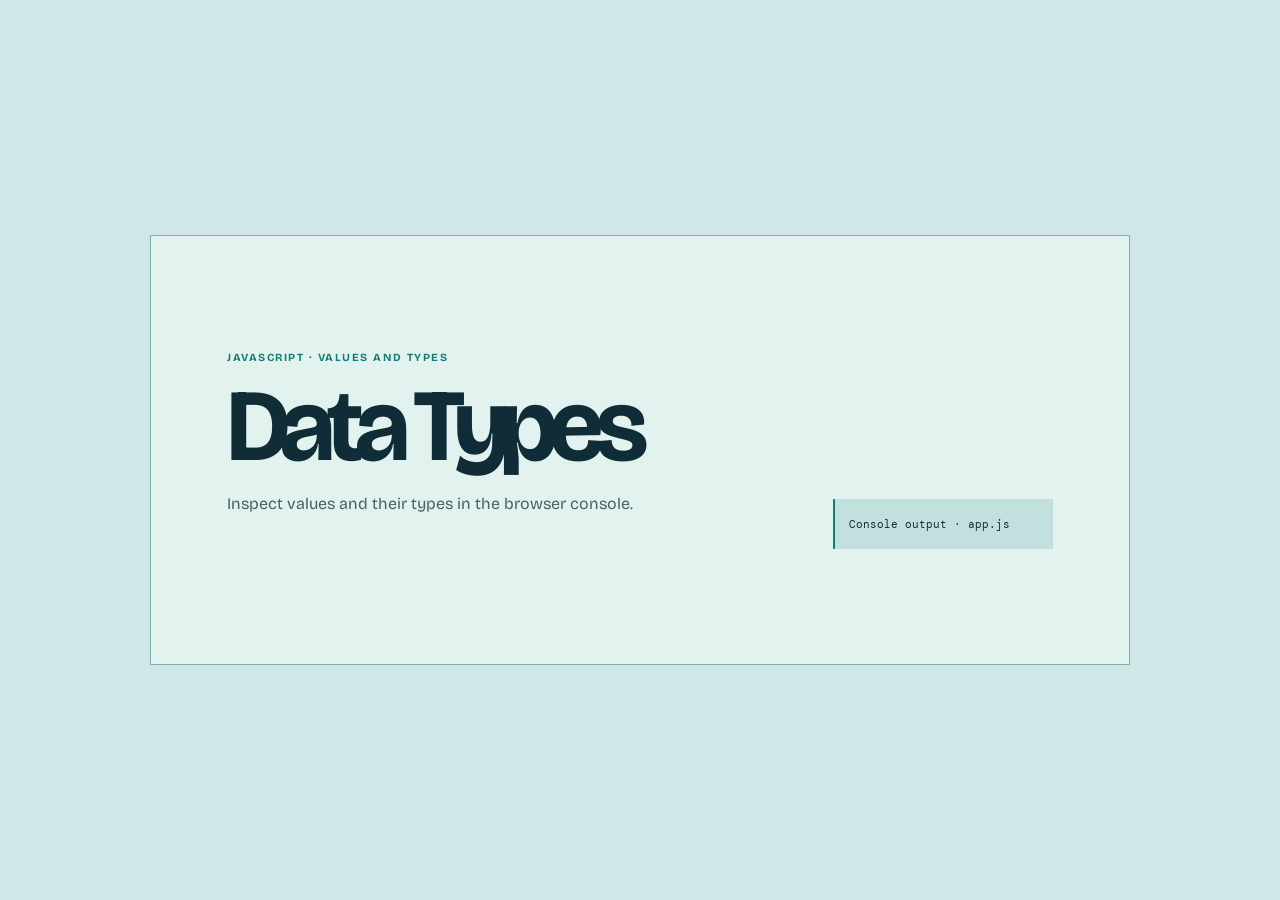
<file: index.html>
<!DOCTYPE html>
<html lang="en">
<head>
    <meta charset="UTF-8">
    <meta name="viewport" content="width=device-width, initial-scale=1.0">
    <meta name="theme-color" content="#CFE8E7">
    <title>Data Types</title>
    <link rel="stylesheet" href="styles.css">
</head>
<body>
    <main class="lesson-sheet">
        <p class="eyebrow">JavaScript · values and types</p>
        <h1>Data Types</h1>
        <p>Inspect values and their types in the browser console.</p>
        <p class="console-note">Console output · app.js</p>
    </main>
    <script src="app.js"></script>
</body>
</html>
</file>
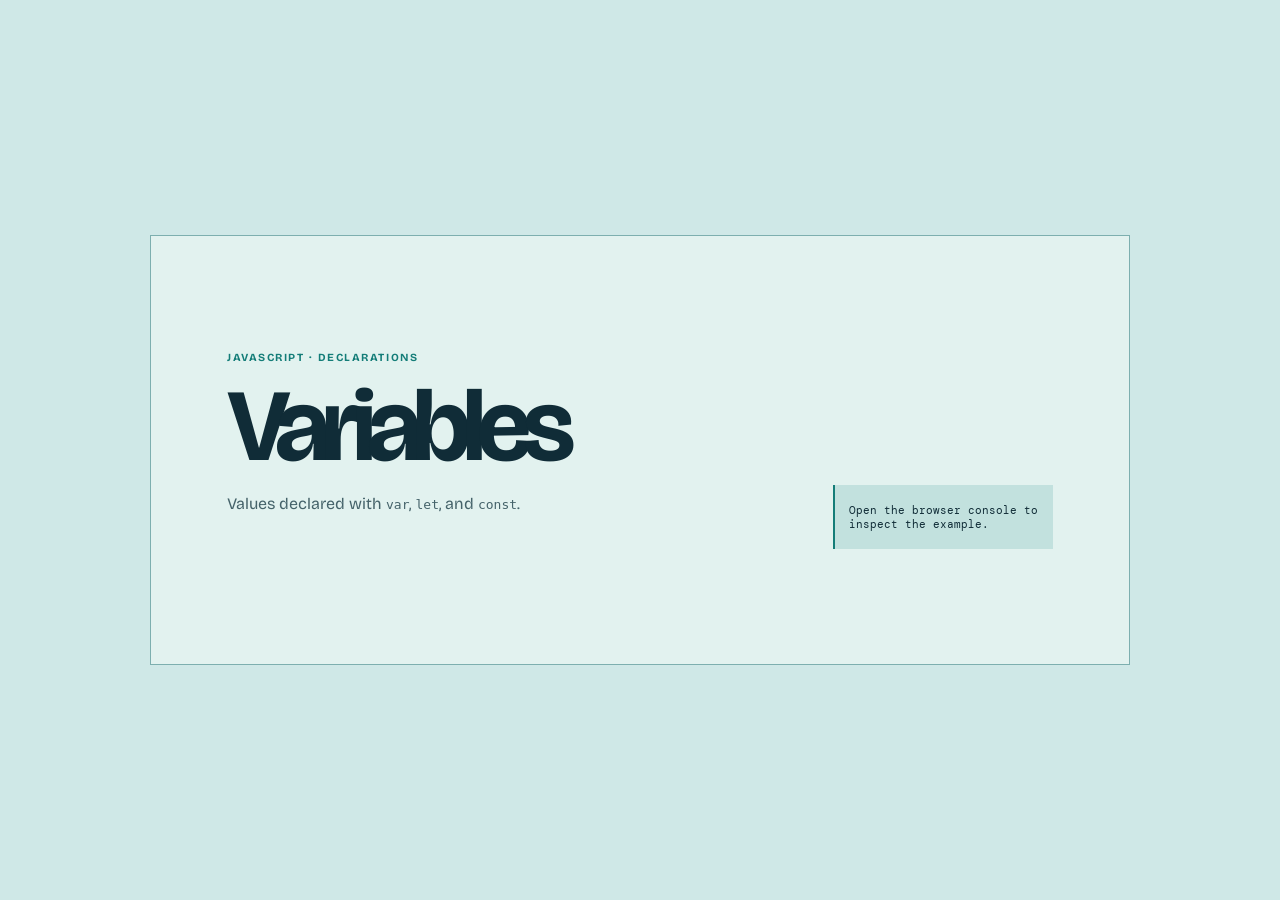
<file: variables.html>
<!DOCTYPE html>
<html lang="en">
<head>
    <meta charset="UTF-8">
    <meta name="viewport" content="width=device-width, initial-scale=1.0">
    <meta name="theme-color" content="#CFE8E7">
    <title>Variables</title>
    <link rel="stylesheet" href="styles.css">
</head>
<body>
    <main class="lesson-sheet">
        <p class="eyebrow">JavaScript · declarations</p>
        <h1>Variables</h1>
        <p>Values declared with <code>var</code>, <code>let</code>, and <code>const</code>.</p>
        <p class="console-note">Open the browser console to inspect the example.</p>
    </main>
    <!-- varibles can be delaredin three ways which are; var let and const -->

    <script>
        // var name = 'Von'
        // console.log(name);
        
        // var name = 'Durk'
        // console.log(name);



        // let age = 30
        // console.log(name);
        
        // let agetwo = 20
        // console.log(name);

        let name = 'Central';
        let course = 'fighter';
        let age = 25
        let relationShipStatus = 'widowed'
        console.log(name,course,age,relationshipstatus);
        
        let userName = 3
    </script>
</body>
</html>
</file>
<file: styles.css>
@import url("https://fonts.googleapis.com/css2?family=Bricolage+Grotesque:opsz,wght@12..96,400;12..96,500;12..96,600;12..96,700&family=DM+Mono:wght@400;500&display=swap");

* { box-sizing: border-box; }

body {
    min-height: 100vh;
    margin: 0;
    display: grid;
    place-items: center;
    padding: 24px;
    color: #102c37;
    background: #cfe8e7;
    font-family: "Bricolage Grotesque", sans-serif;
}

.lesson-sheet {
    width: min(100%, 980px);
    min-height: 430px;
    display: grid;
    grid-template-columns: minmax(0, 1fr) 220px;
    align-content: center;
    column-gap: 48px;
    padding: clamp(30px, 8vw, 76px);
    border: 1px solid #7dafaf;
    background: #e2f2ef;
}

.eyebrow {
    margin: 0 0 18px;
    color: #147d78;
    font-size: .68rem;
    font-weight: 700;
    letter-spacing: .14em;
    text-transform: uppercase;
}

h1 {
    margin: 0;
    grid-column: 1;
    font: 700 clamp(3.2rem, 10vw, 6.4rem)/.88 "Bricolage Grotesque", sans-serif;
    letter-spacing: -.085em;
}

.lesson-sheet > p:not(.eyebrow):not(.console-note) {
    grid-column: 1;
    margin: 18px 0 32px;
    color: #45636a;
    line-height: 1.7;
}

.console-note {
    grid-column: 2;
    grid-row: 2 / span 2;
    align-self: end;
    width: 100%;
    margin: 0;
    padding: 18px 14px;
    border-left: 2px solid #147d78;
    background: #c2e1de;
    color: #102c37;
    font: .68rem "DM Mono", monospace;
}

@media (max-width: 600px) {
    .lesson-sheet { grid-template-columns: 1fr; }
    .console-note { grid-column: 1; grid-row: auto; margin-top: 15px; }
}
</file>
